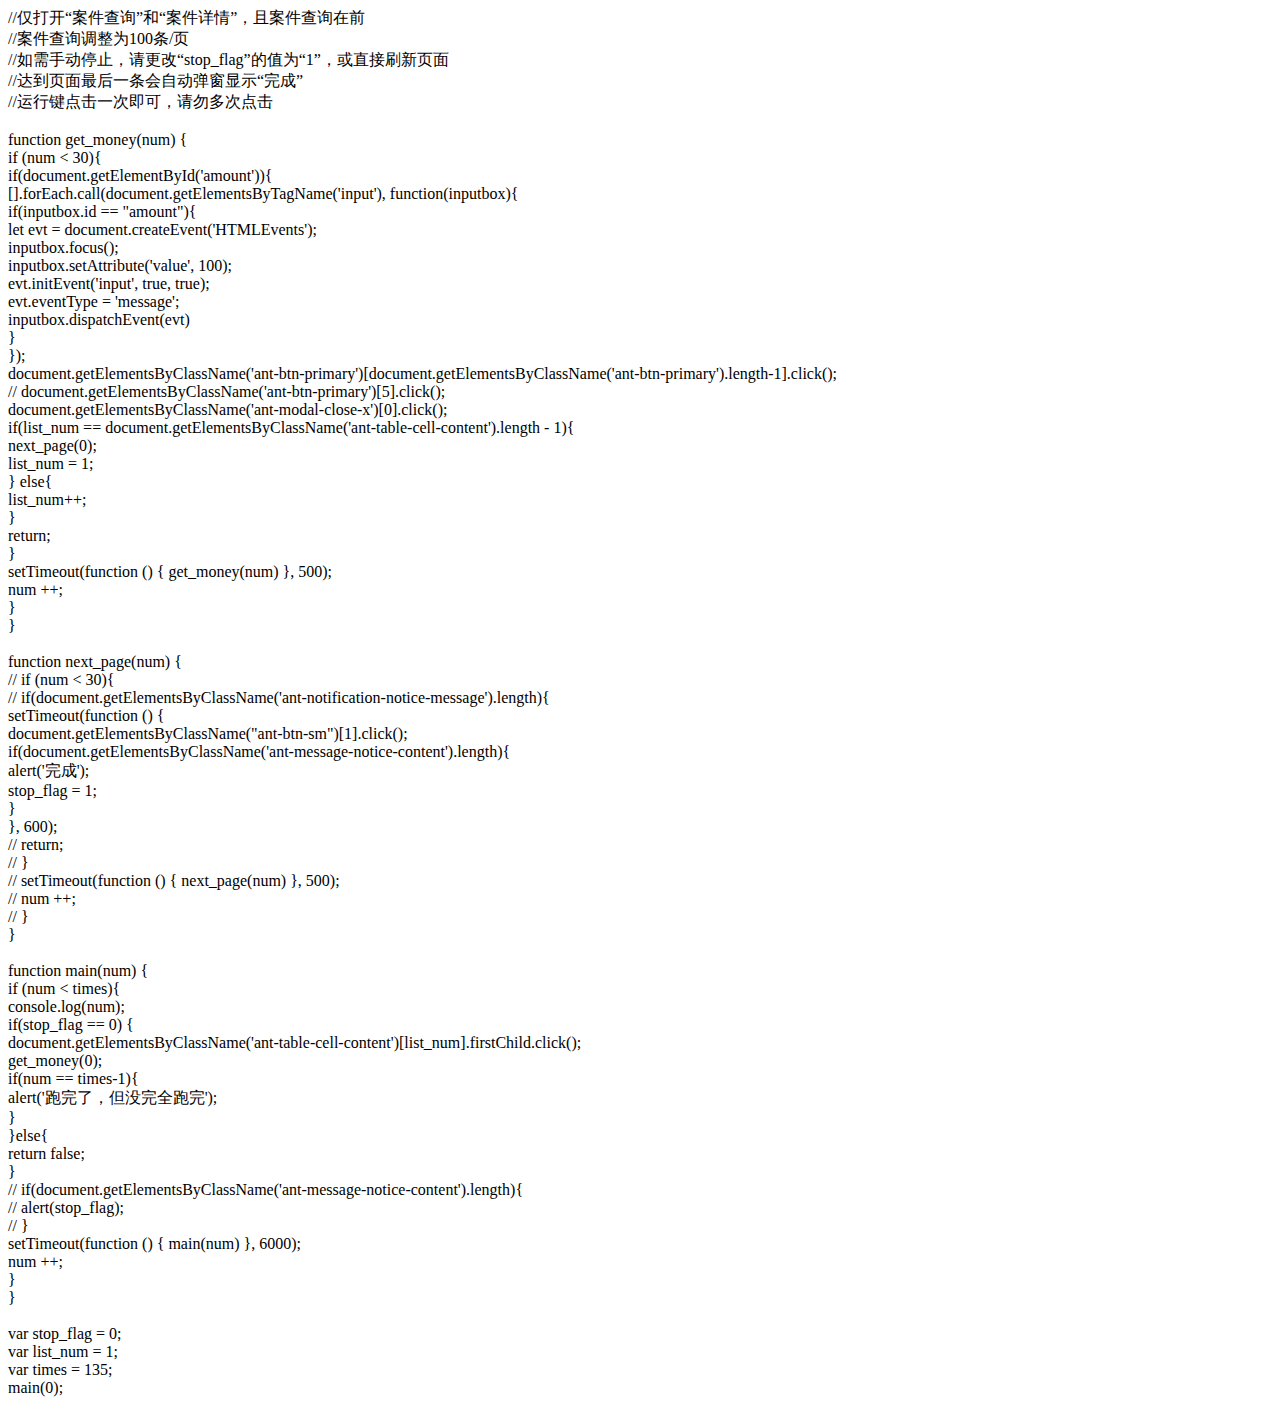
<file: qwjs/index.html>
<!DOCTYPE html>
<html lang="en" data-color-mode="auto" data-light-theme="light" data-dark-theme="dark">

<body>

<div>
//仅打开“案件查询”和“案件详情”，且案件查询在前<br>
//案件查询调整为100条/页<br>
//如需手动停止，请更改“stop_flag”的值为“1”，或直接刷新页面<br>
//达到页面最后一条会自动弹窗显示“完成”<br>
//运行键点击一次即可，请勿多次点击<br>

<br>
function get_money(num) {<br>
  if (num < 30){<br>
    if(document.getElementById('amount')){<br>
      [].forEach.call(document.getElementsByTagName('input'), function(inputbox){<br>
        if(inputbox.id == "amount"){<br>
    	  let evt = document.createEvent('HTMLEvents');<br>
    	  inputbox.focus();<br>
    	  inputbox.setAttribute('value', 100);<br>
    	  evt.initEvent('input', true, true);<br>
    	  evt.eventType = 'message';<br>
    	  inputbox.dispatchEvent(evt)<br>
  	}<br>
      });<br>
      document.getElementsByClassName('ant-btn-primary')[document.getElementsByClassName('ant-btn-primary').length-1].click();<br>
//       document.getElementsByClassName('ant-btn-primary')[5].click();<br>
      document.getElementsByClassName('ant-modal-close-x')[0].click();<br>
      if(list_num == document.getElementsByClassName('ant-table-cell-content').length - 1){<br>
        next_page(0);<br>
        list_num = 1;<br>
      } else{<br>
        list_num++;<br>
      }<br>
      return;<br>
    }<br>
    setTimeout(function () { get_money(num) }, 500);<br>
    num ++;<br>
  }<br>
}<br>
<br>
function next_page(num) {<br>
//   if (num < 30){<br>
//     if(document.getElementsByClassName('ant-notification-notice-message').length){<br>
      setTimeout(function () {<br>
        document.getElementsByClassName("ant-btn-sm")[1].click();<br>
        if(document.getElementsByClassName('ant-message-notice-content').length){<br>
					alert('完成');<br>
      		stop_flag = 1;<br>
				}<br>
      }, 600);<br>
//       return;<br>
//     }<br>
//     setTimeout(function () { next_page(num) }, 500);<br>
//     num ++;<br>
//   }<br>
}<br>
<br>
function main(num) {<br>
  if (num < times){<br>
    console.log(num);<br>
    if(stop_flag == 0) {<br>
      document.getElementsByClassName('ant-table-cell-content')[list_num].firstChild.click();<br>
      get_money(0);<br>
      if(num == times-1){<br>
	alert('跑完了，但没完全跑完');<br>
      }<br>
    }else{<br>
      return false;<br>
    }<br>
//     if(document.getElementsByClassName('ant-message-notice-content').length){<br>
//       alert(stop_flag);<br>
// 		}<br>
    setTimeout(function () { main(num) }, 6000);<br>
    num ++;<br>
  }<br>
}<br>
<br>
var stop_flag = 0;<br>
var list_num = 1;<br>
var times = 135;<br>
main(0);<br>
<br>
</div>

</body>

</html>
</file>
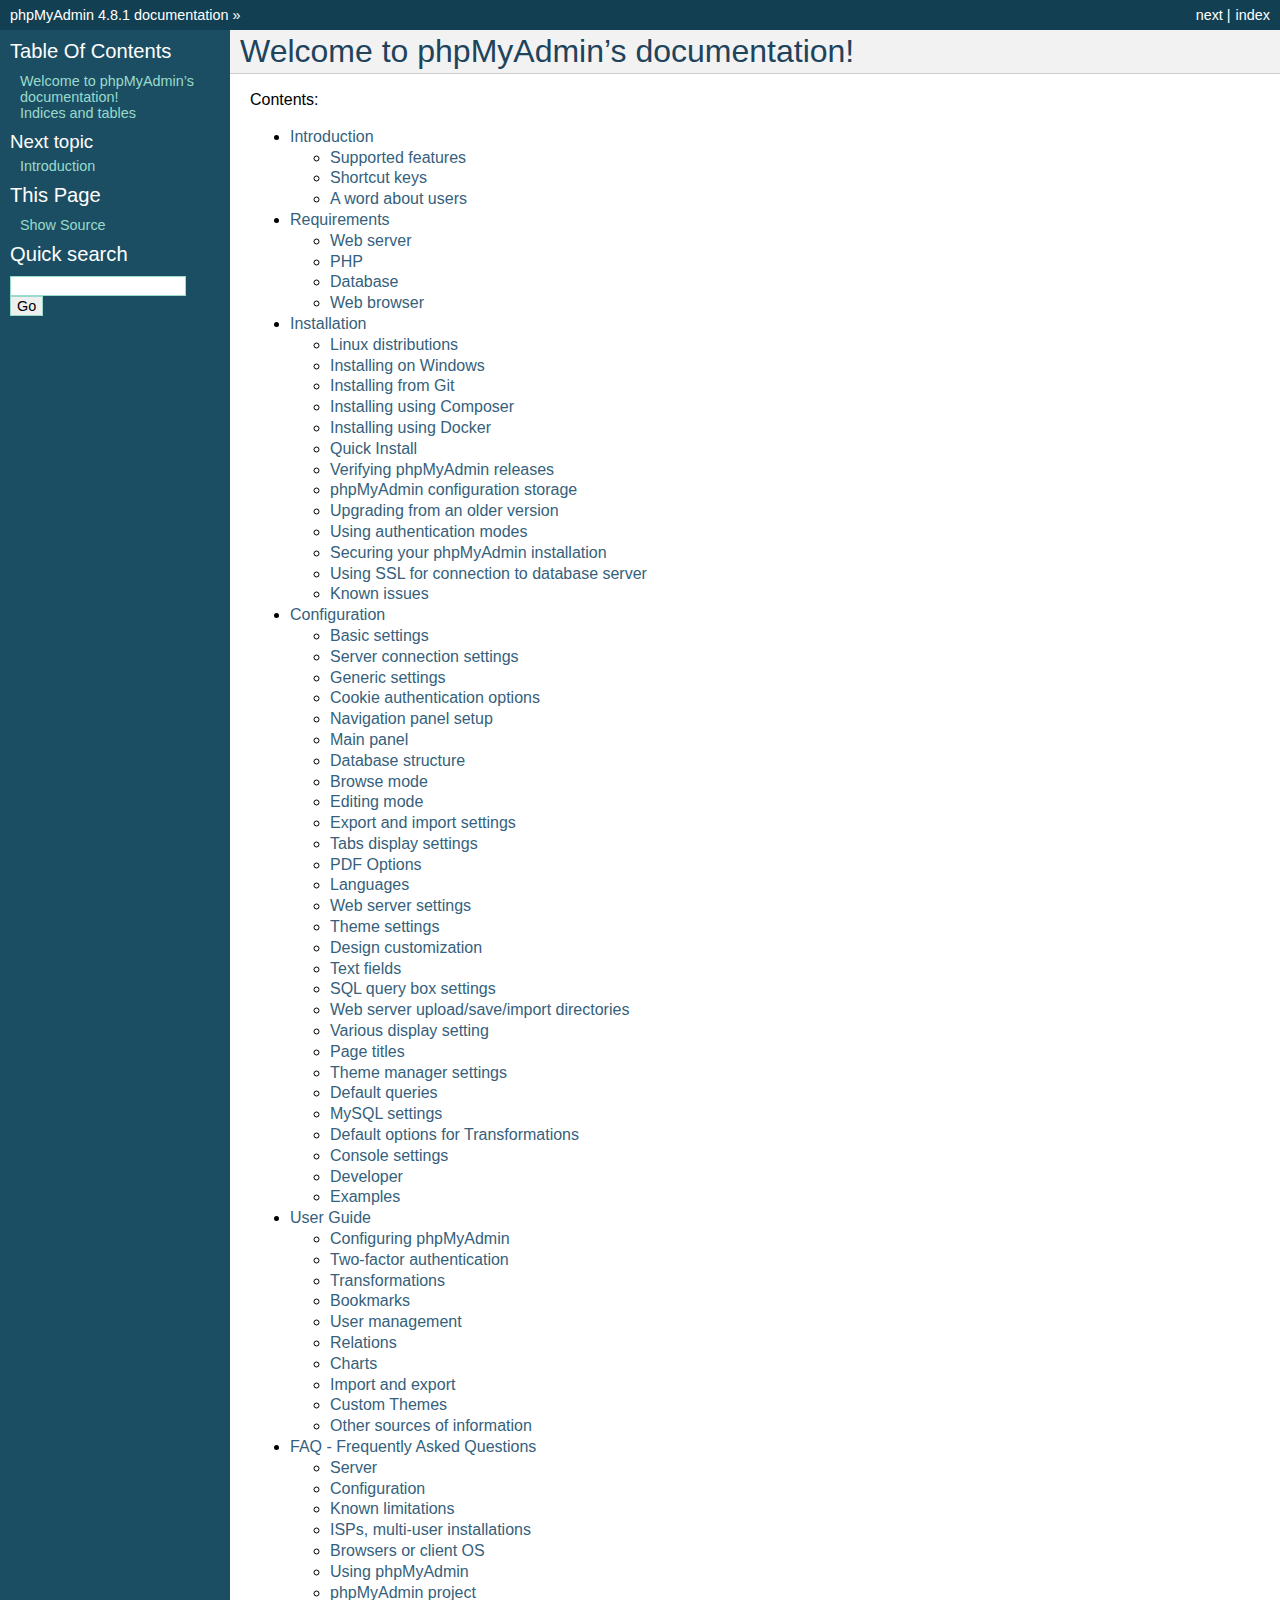
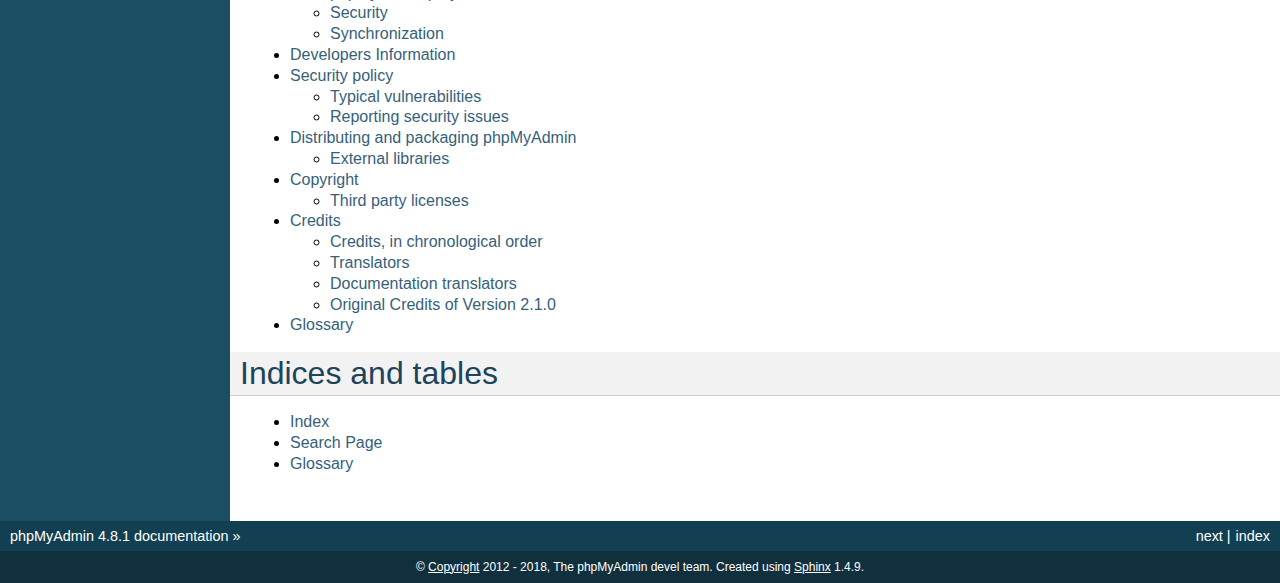
<file: phpmyadmin/doc/html/index.html>
<!DOCTYPE html PUBLIC "-//W3C//DTD XHTML 1.0 Transitional//EN"
  "http://www.w3.org/TR/xhtml1/DTD/xhtml1-transitional.dtd">


<html xmlns="http://www.w3.org/1999/xhtml">
  <head>
    <meta http-equiv="Content-Type" content="text/html; charset=utf-8" />
    
    <title>Welcome to phpMyAdmin’s documentation! &#8212; phpMyAdmin 4.8.1 documentation</title>
    
    <link rel="stylesheet" href="_static/classic.css" type="text/css" />
    <link rel="stylesheet" href="_static/pygments.css" type="text/css" />
    
    <script type="text/javascript">
      var DOCUMENTATION_OPTIONS = {
        URL_ROOT:    './',
        VERSION:     '4.8.1',
        COLLAPSE_INDEX: false,
        FILE_SUFFIX: '.html',
        HAS_SOURCE:  true
      };
    </script>
    <script type="text/javascript" src="_static/jquery.js"></script>
    <script type="text/javascript" src="_static/underscore.js"></script>
    <script type="text/javascript" src="_static/doctools.js"></script>
    <link rel="index" title="Index" href="genindex.html" />
    <link rel="search" title="Search" href="search.html" />
    <link rel="copyright" title="Copyright" href="copyright.html" />
    <link rel="top" title="phpMyAdmin 4.8.1 documentation" href="#" />
    <link rel="next" title="Introduction" href="intro.html" /> 
  </head>
  <body role="document">
    <div class="related" role="navigation" aria-label="related navigation">
      <h3>Navigation</h3>
      <ul>
        <li class="right" style="margin-right: 10px">
          <a href="genindex.html" title="General Index"
             accesskey="I">index</a></li>
        <li class="right" >
          <a href="intro.html" title="Introduction"
             accesskey="N">next</a> |</li>
        <li class="nav-item nav-item-0"><a href="#">phpMyAdmin 4.8.1 documentation</a> &#187;</li> 
      </ul>
    </div>  

    <div class="document">
      <div class="documentwrapper">
        <div class="bodywrapper">
          <div class="body" role="main">
            
  <div class="section" id="welcome-to-phpmyadmin-s-documentation">
<h1>Welcome to phpMyAdmin&#8217;s documentation!<a class="headerlink" href="#welcome-to-phpmyadmin-s-documentation" title="Permalink to this headline">¶</a></h1>
<p>Contents:</p>
<div class="toctree-wrapper compound">
<ul>
<li class="toctree-l1"><a class="reference internal" href="intro.html">Introduction</a><ul>
<li class="toctree-l2"><a class="reference internal" href="intro.html#supported-features">Supported features</a></li>
<li class="toctree-l2"><a class="reference internal" href="intro.html#shortcut-keys">Shortcut keys</a></li>
<li class="toctree-l2"><a class="reference internal" href="intro.html#a-word-about-users">A word about users</a></li>
</ul>
</li>
<li class="toctree-l1"><a class="reference internal" href="require.html">Requirements</a><ul>
<li class="toctree-l2"><a class="reference internal" href="require.html#web-server">Web server</a></li>
<li class="toctree-l2"><a class="reference internal" href="require.html#php">PHP</a></li>
<li class="toctree-l2"><a class="reference internal" href="require.html#database">Database</a></li>
<li class="toctree-l2"><a class="reference internal" href="require.html#web-browser">Web browser</a></li>
</ul>
</li>
<li class="toctree-l1"><a class="reference internal" href="setup.html">Installation</a><ul>
<li class="toctree-l2"><a class="reference internal" href="setup.html#linux-distributions">Linux distributions</a></li>
<li class="toctree-l2"><a class="reference internal" href="setup.html#installing-on-windows">Installing on Windows</a></li>
<li class="toctree-l2"><a class="reference internal" href="setup.html#installing-from-git">Installing from Git</a></li>
<li class="toctree-l2"><a class="reference internal" href="setup.html#installing-using-composer">Installing using Composer</a></li>
<li class="toctree-l2"><a class="reference internal" href="setup.html#installing-using-docker">Installing using Docker</a></li>
<li class="toctree-l2"><a class="reference internal" href="setup.html#quick-install">Quick Install</a></li>
<li class="toctree-l2"><a class="reference internal" href="setup.html#verifying-phpmyadmin-releases">Verifying phpMyAdmin releases</a></li>
<li class="toctree-l2"><a class="reference internal" href="setup.html#phpmyadmin-configuration-storage">phpMyAdmin configuration storage</a></li>
<li class="toctree-l2"><a class="reference internal" href="setup.html#upgrading-from-an-older-version">Upgrading from an older version</a></li>
<li class="toctree-l2"><a class="reference internal" href="setup.html#using-authentication-modes">Using authentication modes</a></li>
<li class="toctree-l2"><a class="reference internal" href="setup.html#securing-your-phpmyadmin-installation">Securing your phpMyAdmin installation</a></li>
<li class="toctree-l2"><a class="reference internal" href="setup.html#using-ssl-for-connection-to-database-server">Using SSL for connection to database server</a></li>
<li class="toctree-l2"><a class="reference internal" href="setup.html#known-issues">Known issues</a></li>
</ul>
</li>
<li class="toctree-l1"><a class="reference internal" href="config.html">Configuration</a><ul>
<li class="toctree-l2"><a class="reference internal" href="config.html#basic-settings">Basic settings</a></li>
<li class="toctree-l2"><a class="reference internal" href="config.html#server-connection-settings">Server connection settings</a></li>
<li class="toctree-l2"><a class="reference internal" href="config.html#generic-settings">Generic settings</a></li>
<li class="toctree-l2"><a class="reference internal" href="config.html#cookie-authentication-options">Cookie authentication options</a></li>
<li class="toctree-l2"><a class="reference internal" href="config.html#navigation-panel-setup">Navigation panel setup</a></li>
<li class="toctree-l2"><a class="reference internal" href="config.html#main-panel">Main panel</a></li>
<li class="toctree-l2"><a class="reference internal" href="config.html#database-structure">Database structure</a></li>
<li class="toctree-l2"><a class="reference internal" href="config.html#browse-mode">Browse mode</a></li>
<li class="toctree-l2"><a class="reference internal" href="config.html#editing-mode">Editing mode</a></li>
<li class="toctree-l2"><a class="reference internal" href="config.html#export-and-import-settings">Export and import settings</a></li>
<li class="toctree-l2"><a class="reference internal" href="config.html#tabs-display-settings">Tabs display settings</a></li>
<li class="toctree-l2"><a class="reference internal" href="config.html#pdf-options">PDF Options</a></li>
<li class="toctree-l2"><a class="reference internal" href="config.html#languages">Languages</a></li>
<li class="toctree-l2"><a class="reference internal" href="config.html#web-server-settings">Web server settings</a></li>
<li class="toctree-l2"><a class="reference internal" href="config.html#theme-settings">Theme settings</a></li>
<li class="toctree-l2"><a class="reference internal" href="config.html#design-customization">Design customization</a></li>
<li class="toctree-l2"><a class="reference internal" href="config.html#text-fields">Text fields</a></li>
<li class="toctree-l2"><a class="reference internal" href="config.html#sql-query-box-settings">SQL query box settings</a></li>
<li class="toctree-l2"><a class="reference internal" href="config.html#web-server-upload-save-import-directories">Web server upload/save/import directories</a></li>
<li class="toctree-l2"><a class="reference internal" href="config.html#various-display-setting">Various display setting</a></li>
<li class="toctree-l2"><a class="reference internal" href="config.html#page-titles">Page titles</a></li>
<li class="toctree-l2"><a class="reference internal" href="config.html#theme-manager-settings">Theme manager settings</a></li>
<li class="toctree-l2"><a class="reference internal" href="config.html#default-queries">Default queries</a></li>
<li class="toctree-l2"><a class="reference internal" href="config.html#mysql-settings">MySQL settings</a></li>
<li class="toctree-l2"><a class="reference internal" href="config.html#default-options-for-transformations">Default options for Transformations</a></li>
<li class="toctree-l2"><a class="reference internal" href="config.html#console-settings">Console settings</a></li>
<li class="toctree-l2"><a class="reference internal" href="config.html#developer">Developer</a></li>
<li class="toctree-l2"><a class="reference internal" href="config.html#examples">Examples</a></li>
</ul>
</li>
<li class="toctree-l1"><a class="reference internal" href="user.html">User Guide</a><ul>
<li class="toctree-l2"><a class="reference internal" href="settings.html">Configuring phpMyAdmin</a></li>
<li class="toctree-l2"><a class="reference internal" href="two_factor.html">Two-factor authentication</a></li>
<li class="toctree-l2"><a class="reference internal" href="transformations.html">Transformations</a></li>
<li class="toctree-l2"><a class="reference internal" href="bookmarks.html">Bookmarks</a></li>
<li class="toctree-l2"><a class="reference internal" href="privileges.html">User management</a></li>
<li class="toctree-l2"><a class="reference internal" href="relations.html">Relations</a></li>
<li class="toctree-l2"><a class="reference internal" href="charts.html">Charts</a></li>
<li class="toctree-l2"><a class="reference internal" href="import_export.html">Import and export</a></li>
<li class="toctree-l2"><a class="reference internal" href="themes.html">Custom Themes</a></li>
<li class="toctree-l2"><a class="reference internal" href="other.html">Other sources of information</a></li>
</ul>
</li>
<li class="toctree-l1"><a class="reference internal" href="faq.html">FAQ - Frequently Asked Questions</a><ul>
<li class="toctree-l2"><a class="reference internal" href="faq.html#server">Server</a></li>
<li class="toctree-l2"><a class="reference internal" href="faq.html#configuration">Configuration</a></li>
<li class="toctree-l2"><a class="reference internal" href="faq.html#known-limitations">Known limitations</a></li>
<li class="toctree-l2"><a class="reference internal" href="faq.html#isps-multi-user-installations">ISPs, multi-user installations</a></li>
<li class="toctree-l2"><a class="reference internal" href="faq.html#browsers-or-client-os">Browsers or client OS</a></li>
<li class="toctree-l2"><a class="reference internal" href="faq.html#using-phpmyadmin">Using phpMyAdmin</a></li>
<li class="toctree-l2"><a class="reference internal" href="faq.html#phpmyadmin-project">phpMyAdmin project</a></li>
<li class="toctree-l2"><a class="reference internal" href="faq.html#security">Security</a></li>
<li class="toctree-l2"><a class="reference internal" href="faq.html#synchronization">Synchronization</a></li>
</ul>
</li>
<li class="toctree-l1"><a class="reference internal" href="developers.html">Developers Information</a></li>
<li class="toctree-l1"><a class="reference internal" href="security.html">Security policy</a><ul>
<li class="toctree-l2"><a class="reference internal" href="security.html#typical-vulnerabilities">Typical vulnerabilities</a></li>
<li class="toctree-l2"><a class="reference internal" href="security.html#reporting-security-issues">Reporting security issues</a></li>
</ul>
</li>
<li class="toctree-l1"><a class="reference internal" href="vendors.html">Distributing and packaging phpMyAdmin</a><ul>
<li class="toctree-l2"><a class="reference internal" href="vendors.html#external-libraries">External libraries</a></li>
</ul>
</li>
<li class="toctree-l1"><a class="reference internal" href="copyright.html">Copyright</a><ul>
<li class="toctree-l2"><a class="reference internal" href="copyright.html#third-party-licenses">Third party licenses</a></li>
</ul>
</li>
<li class="toctree-l1"><a class="reference internal" href="credits.html">Credits</a><ul>
<li class="toctree-l2"><a class="reference internal" href="credits.html#credits-in-chronological-order">Credits, in chronological order</a></li>
<li class="toctree-l2"><a class="reference internal" href="credits.html#translators">Translators</a></li>
<li class="toctree-l2"><a class="reference internal" href="credits.html#documentation-translators">Documentation translators</a></li>
<li class="toctree-l2"><a class="reference internal" href="credits.html#original-credits-of-version-2-1-0">Original Credits of Version 2.1.0</a></li>
</ul>
</li>
<li class="toctree-l1"><a class="reference internal" href="glossary.html">Glossary</a></li>
</ul>
</div>
</div>
<div class="section" id="indices-and-tables">
<h1>Indices and tables<a class="headerlink" href="#indices-and-tables" title="Permalink to this headline">¶</a></h1>
<ul class="simple">
<li><a class="reference internal" href="genindex.html"><span class="std std-ref">Index</span></a></li>
<li><a class="reference internal" href="search.html"><span class="std std-ref">Search Page</span></a></li>
<li><a class="reference internal" href="glossary.html#glossary"><span class="std std-ref">Glossary</span></a></li>
</ul>
</div>


          </div>
        </div>
      </div>
      <div class="sphinxsidebar" role="navigation" aria-label="main navigation">
        <div class="sphinxsidebarwrapper">
  <h3><a href="#">Table Of Contents</a></h3>
  <ul>
<li><a class="reference internal" href="#">Welcome to phpMyAdmin&#8217;s documentation!</a></li>
<li><a class="reference internal" href="#indices-and-tables">Indices and tables</a></li>
</ul>

  <h4>Next topic</h4>
  <p class="topless"><a href="intro.html"
                        title="next chapter">Introduction</a></p>
  <div role="note" aria-label="source link">
    <h3>This Page</h3>
    <ul class="this-page-menu">
      <li><a href="_sources/index.txt"
            rel="nofollow">Show Source</a></li>
    </ul>
   </div>
<div id="searchbox" style="display: none" role="search">
  <h3>Quick search</h3>
    <form class="search" action="search.html" method="get">
      <div><input type="text" name="q" /></div>
      <div><input type="submit" value="Go" /></div>
      <input type="hidden" name="check_keywords" value="yes" />
      <input type="hidden" name="area" value="default" />
    </form>
</div>
<script type="text/javascript">$('#searchbox').show(0);</script>
        </div>
      </div>
      <div class="clearer"></div>
    </div>
    <div class="related" role="navigation" aria-label="related navigation">
      <h3>Navigation</h3>
      <ul>
        <li class="right" style="margin-right: 10px">
          <a href="genindex.html" title="General Index"
             >index</a></li>
        <li class="right" >
          <a href="intro.html" title="Introduction"
             >next</a> |</li>
        <li class="nav-item nav-item-0"><a href="#">phpMyAdmin 4.8.1 documentation</a> &#187;</li> 
      </ul>
    </div>
    <div class="footer" role="contentinfo">
        &#169; <a href="copyright.html">Copyright</a> 2012 - 2018, The phpMyAdmin devel team.
      Created using <a href="http://sphinx-doc.org/">Sphinx</a> 1.4.9.
    </div>
  </body>
</html>
</file>
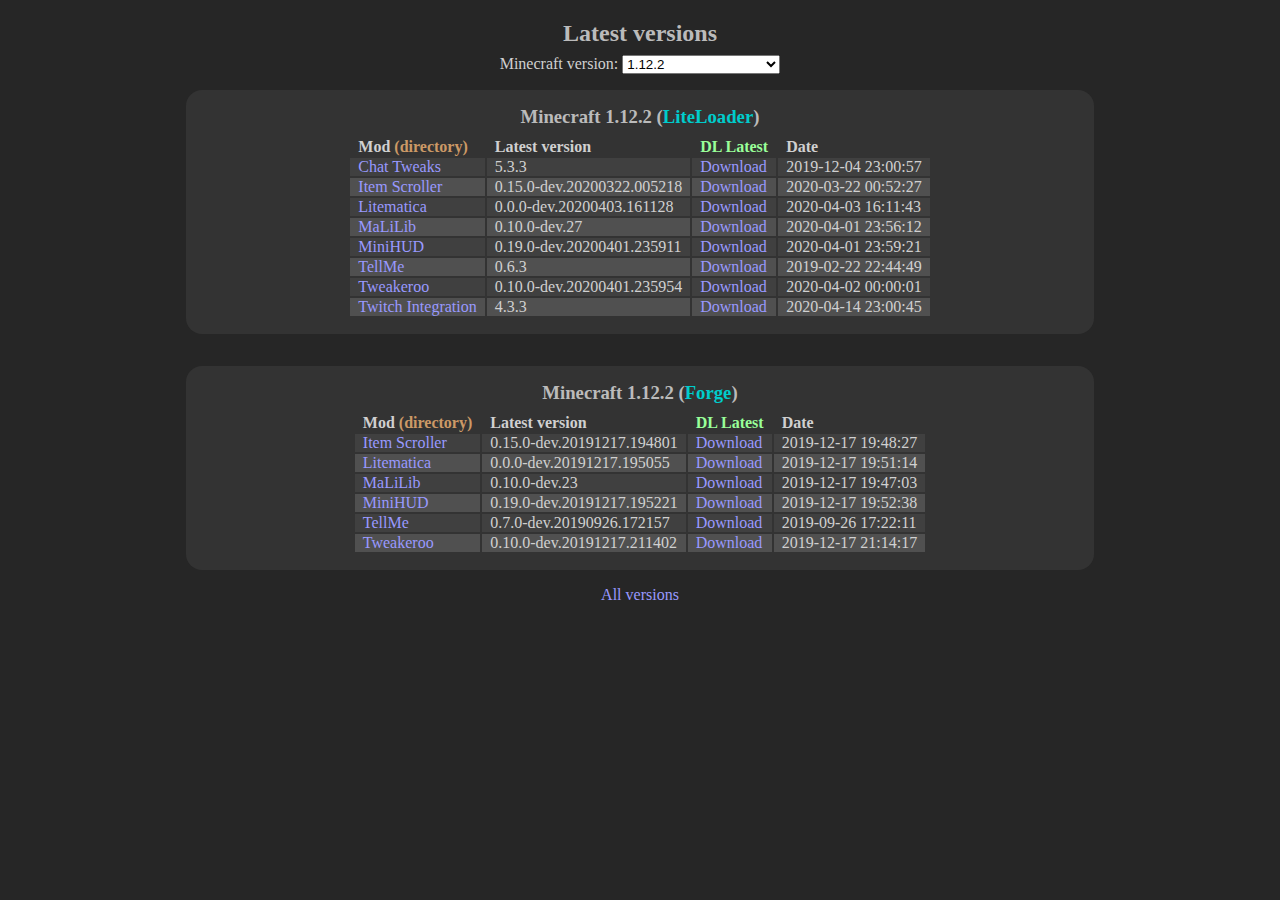
<file: file/1.12.2.html>
<!DOCTYPE html PUBLIC "-//W3C//DTD XHTML 1.0 Strict//EN" "http://www.w3.org/TR/xhtml1/DTD/xhtml1-strict.dtd">
<html xmlns="http://www.w3.org/1999/xhtml" xml:lang="fi">
<head>
<title>masa's Minecraft mods downloads</title>
<style type="text/css">
<!--
@import url('style/style.css');
-->
</style>
</head>
<body>


	<div class="div_wrapper">
		<h2>Latest versions</h2>
		<!--<h4>Note: Rift and Fabric versions are usually uploaded to <a href="https://www.curseforge.com/members/masady/projects">CurseForge</a> instead!</h4>-->

		<div style="display:block; margin-top: 0.5em;">
		Minecraft version:

		<form action = "" method = "get" style="display: inline; width: auto;">
			<select name="filename" onchange="window.location=this.value">
									<option value="All">All</option>
					<option value="Interesting">Interesting</option>
					<option value="1.16-snapshot-20w16a">1.16-snapshot-20w16a</option>
					<option value="1.16-snapshot-20w15a">1.16-snapshot-20w15a</option>
					<option value="1.16-snapshot-20w14a">1.16-snapshot-20w14a</option>
					<option value="1.16-snapshot-20w13a">1.16-snapshot-20w13a</option>
					<option value="1.16-snapshot-20w12a">1.16-snapshot-20w12a</option>
					<option value="1.16-snapshot-20w11a">1.16-snapshot-20w11a</option>
					<option value="1.16-snapshot-20w10a">1.16-snapshot-20w10a</option>
					<option value="1.16-snapshot-20w09a">1.16-snapshot-20w09a</option>
					<option value="1.16-snapshot-20w06a">1.16-snapshot-20w06a</option>
					<option value="1.15.2">1.15.2</option>
					<option value="1.15.1">1.15.1</option>
					<option value="1.15.0">1.15.0</option>
					<option value="1.15-pre4">1.15-pre4</option>
					<option value="1.15-pre3">1.15-pre3</option>
					<option value="1.15-pre1">1.15-pre1</option>
					<option value="1.15-snapshot-19w46b">1.15-snapshot-19w46b</option>
					<option value="1.15-snapshot-19w44a">1.15-snapshot-19w44a</option>
					<option value="1.15-snapshot-19w41a">1.15-snapshot-19w41a</option>
					<option value="1.15-snapshot-19w40a">1.15-snapshot-19w40a</option>
					<option value="1.15-snapshot-19w39a">1.15-snapshot-19w39a</option>
					<option value="1.15-snapshot-19w38b">1.15-snapshot-19w38b</option>
					<option value="1.15-snapshot-19w37a">1.15-snapshot-19w37a</option>
					<option value="1.15-snapshot-19w36a">1.15-snapshot-19w36a</option>
					<option value="1.14.4">1.14.4</option>
					<option value="1.14.3">1.14.3</option>
					<option value="1.14.2">1.14.2</option>
					<option value="1.14.0">1.14.0</option>
					<option value="1.13.2">1.13.2</option>
					<option value="1.12.2" selected="selected">1.12.2</option>
					<option value="1.12.3.html">1.12.3</option>
					<option value="1.12.0">1.12.0</option>
					<option value="1.10.2">1.10.2</option>
			</select>
		</form>
		</div>

		<div class="div_mc_ver">
			<h3 class="h_mc_ver">Minecraft 1.12.2 (<span class="mod_loader">LiteLoader</span>)</h3>
			<table>
				<tr class="tr_header">
					<td>Mod <span class="title_old_versions">(directory)</span></td>
					<td>Latest version</td>
					<td class="td_download">DL Latest</td>
					<td>Date</td>
				</tr>
				<tr class="tr_mod_entry_even">
					<td><a href="https://masa.dy.fi/tmp/minecraft/mods/chattweaks">Chat Tweaks</a></td>
					<td>5.3.3</td>
					<td><a href="https://masa.dy.fi/tmp/minecraft/mods/chattweaks/chattweaks-1.12.2-5.3.3.litemod">Download</a></td>
					<td>2019-12-04 23:00:57</td>
				</tr>
				<tr class="tr_mod_entry_odd">
					<td><a href="https://masa.dy.fi/tmp/minecraft/mods/itemscroller">Item Scroller</a></td>
					<td>0.15.0-dev.20200322.005218</td>
					<td><a href="https://masa.dy.fi/tmp/minecraft/mods/itemscroller/itemscroller-1.12.2-0.15.0-dev.20200322.005218.litemod">Download</a></td>
					<td>2020-03-22 00:52:27</td>
				</tr>
				<tr class="tr_mod_entry_even">
					<td><a href="https://masa.dy.fi/tmp/minecraft/mods/litematica">Litematica</a></td>
					<td>0.0.0-dev.20200403.161128</td>
					<td><a href="https://masa.dy.fi/tmp/minecraft/mods/litematica/litematica-1.12.2-0.0.0-dev.20200403.161128.litemod">Download</a></td>
					<td>2020-04-03 16:11:43</td>
				</tr>
				<tr class="tr_mod_entry_odd">
					<td><a href="https://masa.dy.fi/tmp/minecraft/mods/malilib">MaLiLib</a></td>
					<td>0.10.0-dev.27</td>
					<td><a href="https://masa.dy.fi/tmp/minecraft/mods/malilib/malilib-1.12.2-0.10.0-dev.27.litemod">Download</a></td>
					<td>2020-04-01 23:56:12</td>
				</tr>
				<tr class="tr_mod_entry_even">
					<td><a href="https://masa.dy.fi/tmp/minecraft/mods/minihud">MiniHUD</a></td>
					<td>0.19.0-dev.20200401.235911</td>
					<td><a href="https://masa.dy.fi/tmp/minecraft/mods/minihud/minihud-1.12.2-0.19.0-dev.20200401.235911.litemod">Download</a></td>
					<td>2020-04-01 23:59:21</td>
				</tr>
				<tr class="tr_mod_entry_odd">
					<td><a href="https://masa.dy.fi/tmp/minecraft/mods/tellme">TellMe</a></td>
					<td>0.6.3</td>
					<td><a href="https://masa.dy.fi/tmp/minecraft/mods/tellme/tellme-1.12.2-0.6.3.litemod">Download</a></td>
					<td>2019-02-22 22:44:49</td>
				</tr>
				<tr class="tr_mod_entry_even">
					<td><a href="https://masa.dy.fi/tmp/minecraft/mods/tweakeroo">Tweakeroo</a></td>
					<td>0.10.0-dev.20200401.235954</td>
					<td><a href="https://masa.dy.fi/tmp/minecraft/mods/tweakeroo/tweakeroo-1.12.2-0.10.0-dev.20200401.235954.litemod">Download</a></td>
					<td>2020-04-02 00:00:01</td>
				</tr>
				<tr class="tr_mod_entry_odd">
					<td><a href="https://masa.dy.fi/tmp/minecraft/mods/twitchintegration">Twitch Integration</a></td>
					<td>4.3.3</td>
					<td><a href="https://masa.dy.fi/tmp/minecraft/mods/twitchintegration/twitchintegration-1.12.2-4.3.3.litemod">Download</a></td>
					<td>2020-04-14 23:00:45</td>
				</tr>
			</table>
		</div> <!-- div_mc_ver -->
		<div class="div_mc_ver">
			<h3 class="h_mc_ver">Minecraft 1.12.2 (<span class="mod_loader">Forge</span>)</h3>
			<table>
				<tr class="tr_header">
					<td>Mod <span class="title_old_versions">(directory)</span></td>
					<td>Latest version</td>
					<td class="td_download">DL Latest</td>
					<td>Date</td>
				</tr>
				<tr class="tr_mod_entry_even">
					<td><a href="https://masa.dy.fi/tmp/minecraft/mods/itemscroller">Item Scroller</a></td>
					<td>0.15.0-dev.20191217.194801</td>
					<td><a href="https://masa.dy.fi/tmp/minecraft/mods/itemscroller/itemscroller-forge-1.12.2-0.15.0-dev.20191217.194801.jar">Download</a></td>
					<td>2019-12-17 19:48:27</td>
				</tr>
				<tr class="tr_mod_entry_odd">
					<td><a href="https://masa.dy.fi/tmp/minecraft/mods/litematica">Litematica</a></td>
					<td>0.0.0-dev.20191217.195055</td>
					<td><a href="https://masa.dy.fi/tmp/minecraft/mods/litematica/litematica-forge-1.12.2-0.0.0-dev.20191217.195055.jar">Download</a></td>
					<td>2019-12-17 19:51:14</td>
				</tr>
				<tr class="tr_mod_entry_even">
					<td><a href="https://masa.dy.fi/tmp/minecraft/mods/malilib">MaLiLib</a></td>
					<td>0.10.0-dev.23</td>
					<td><a href="https://masa.dy.fi/tmp/minecraft/mods/malilib/malilib-forge-1.12.2-0.10.0-dev.23.jar">Download</a></td>
					<td>2019-12-17 19:47:03</td>
				</tr>
				<tr class="tr_mod_entry_odd">
					<td><a href="https://masa.dy.fi/tmp/minecraft/mods/minihud">MiniHUD</a></td>
					<td>0.19.0-dev.20191217.195221</td>
					<td><a href="https://masa.dy.fi/tmp/minecraft/mods/minihud/minihud-forge-1.12.2-0.19.0-dev.20191217.195221.jar">Download</a></td>
					<td>2019-12-17 19:52:38</td>
				</tr>
				<tr class="tr_mod_entry_even">
					<td><a href="https://masa.dy.fi/tmp/minecraft/mods/tellme">TellMe</a></td>
					<td>0.7.0-dev.20190926.172157</td>
					<td><a href="https://masa.dy.fi/tmp/minecraft/mods/tellme/tellme-1.12.2-0.7.0-dev.20190926.172157.jar">Download</a></td>
					<td>2019-09-26 17:22:11</td>
				</tr>
				<tr class="tr_mod_entry_odd">
					<td><a href="https://masa.dy.fi/tmp/minecraft/mods/tweakeroo">Tweakeroo</a></td>
					<td>0.10.0-dev.20191217.211402</td>
					<td><a href="https://masa.dy.fi/tmp/minecraft/mods/tweakeroo/tweakeroo-forge-1.12.2-0.10.0-dev.20191217.211402.jar">Download</a></td>
					<td>2019-12-17 21:14:17</td>
				</tr>
			</table>
		</div> <!-- div_mc_ver -->
		<a href="https://masa.dy.fi/tmp/minecraft/mods/">All versions</a>

	</div> <!-- wrapper -->

</body>
</html>
</file>
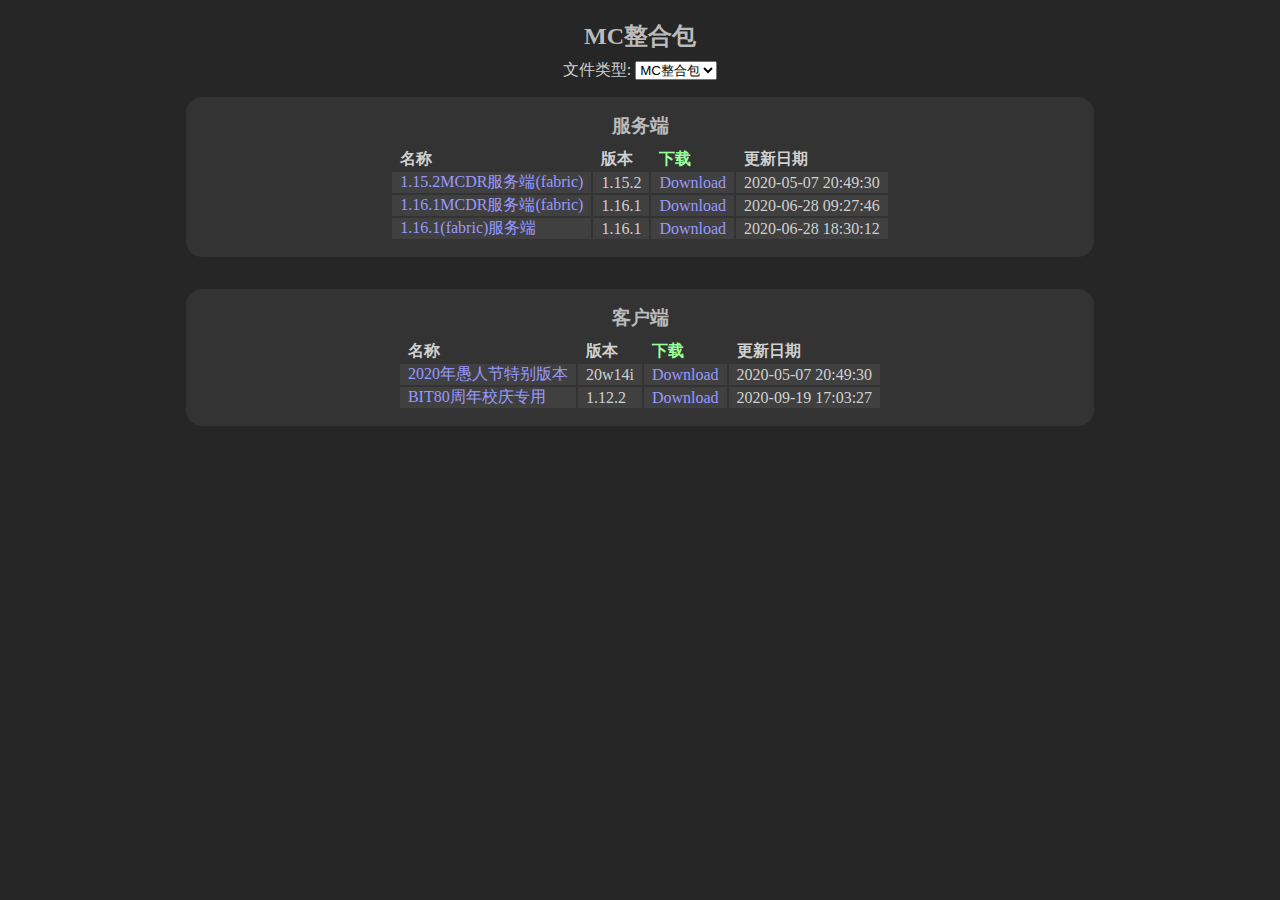
<file: file/mc.html>
<!DOCTYPE html PUBLIC "-//W3C//DTD XHTML 1.0 Strict//EN" "http://www.w3.org/TR/xhtml1/DTD/xhtml1-strict.dtd">
<html xmlns="http://www.w3.org/1999/xhtml" xml:lang="fi">
<meta charset="utf-8">
<head>
<title>Ycitus的文件下载</title>
<style type="text/css">
<!--
@import url('style/style.css');
-->
</style>
</head>
<body>


	<div class="div_wrapper">
		<h2>MC整合包</h2>
		
		<div style="display:block; margin-top: 0.5em;">
		文件类型:

		<form action = "" method = "get" style="display: inline; width: auto;">
			<select name="filename" onchange="window.location=this.value">
					<option value="myapp.html">我的APP</option>
					<option value="mc.html" selected="selected">MC整合包</option>
			</select>
		</form>
		</div>

		<div class="div_mc_ver">
			<h3 class="h_mc_ver">服务端</h3>
			<table>
				<tr class="tr_header">
					<td>名称</td>
					<td>版本</td>
					<td class="td_download">下载</td>
					<td>更新日期</td>
				</tr>
				<tr class="tr_mod_entry_even">
					<td><a style="cursor:pointer">1.15.2MCDR服务端(fabric)</a></td>
					<td>1.15.2</td>
					<td><a onclick="mc0()" style="cursor: pointer">Download</a></td>
					<td>2020-05-07 20:49:30</td>
				</tr>
				<tr class="tr_mod_entry_even">
					<td><a style="cursor:pointer">1.16.1MCDR服务端(fabric)</a></td>
					<td>1.16.1</td>
					<td><a onclick="mc1()" style="cursor: pointer">Download</a></td>
					<td>2020-06-28 09:27:46</td>
				</tr>
				<tr class="tr_mod_entry_even">
					<td><a style="cursor:pointer">1.16.1(fabric)服务端</a></td>
					<td>1.16.1</td>
					<td><a onclick="mc2()" style="cursor: pointer">Download</a></td>
					<td>2020-06-28 18:30:12</td>
				</tr>
			</table>
		</div> <!-- div_mc_ver -->
		<div class="div_mc_ver">
			<h3 class="h_mc_ver">客户端</h3>
			<table>
				<tr class="tr_header">
					<td>名称</td>
					<td>版本</td>
					<td class="td_download">下载</td>
					<td>更新日期</td>
				</tr>
				<tr class="tr_mod_entry_even">
					<td><a style="cursor:pointer">2020年愚人节特别版本</a></td>
					<td>20w14i</td>
					<td><a onclick="error()" style="cursor:pointer">Download</a></td>
					<td>2020-05-07 20:49:30</td>
				</tr>
				<tr class="tr_mod_entry_even">
					<td><a style="cursor:pointer">BIT80周年校庆专用</a></td>
					<td>1.12.2</td>
					<td><a onclick="error()" style="cursor:pointer">Download</a></td>
					<td>2020-09-19 17:03:27</td>
				</tr>
			</table>
		</div> <!-- div_mc_ver -->

	</div> <!-- wrapper -->
	<script src="../js/link.js"></script>

</body>
</html>
</file>
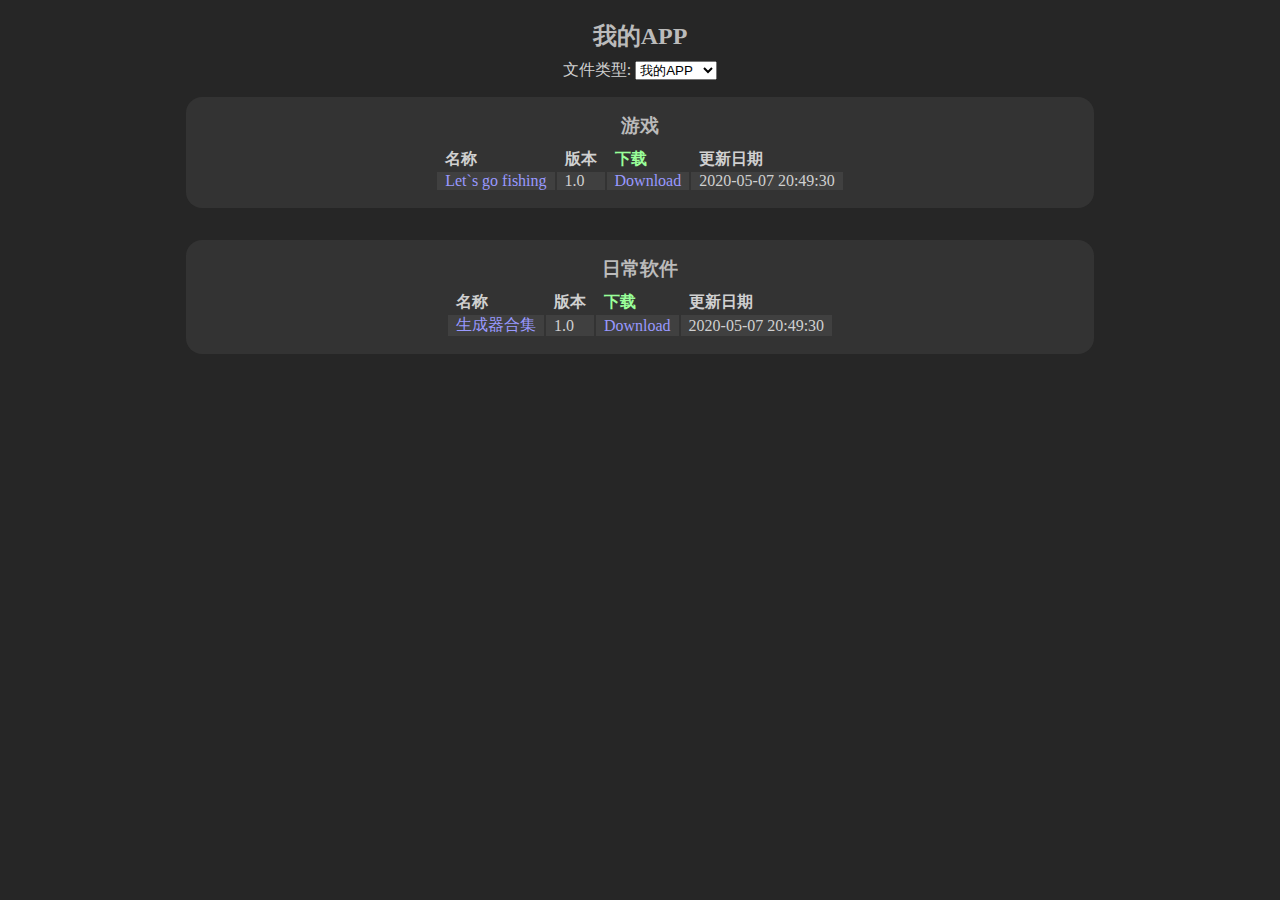
<file: file/myapp.html>
<!DOCTYPE html PUBLIC "-//W3C//DTD XHTML 1.0 Strict//EN" "http://www.w3.org/TR/xhtml1/DTD/xhtml1-strict.dtd">
<html xmlns="http://www.w3.org/1999/xhtml" xml:lang="fi">
<meta charset="utf-8">
<head>
<title>Ycitus的文件下载</title>
<style type="text/css">
<!--
@import url('style/style.css');
-->
</style>
</head>
<body>

	<div class="div_wrapper">
		<h2>我的APP</h2>
		
		<div style="display:block; margin-top: 0.5em;">
		文件类型:

		<form action = "" method = "get" style="display: inline; width: auto;">
			<select name="filename" onchange="window.location=this.value">
					<option value="myapp.html" selected="selected">我的APP</option>
					<option value="mc.html">MC整合包</option>
			</select>
		</form>
		</div>

		<div class="div_mc_ver">
			<h3 class="h_mc_ver">游戏</h3>
			<table>
				<tr class="tr_header">
					<td>名称</td>
					<td>版本</td>
					<td class="td_download">下载</td>
					<td>更新日期</td>
				</tr>
				<tr class="tr_mod_entry_even">
					<td><a style="cursor:pointer">Let`s go fishing</a></td>
					<td>1.0</td>
					<td><a href="/file//file/myapp/Let`s go fishing.apk">Download</a></td>
					<td>2020-05-07 20:49:30</td>
				</tr>
			</table>
		</div> <!-- div_mc_ver -->
		<div class="div_mc_ver">
			<h3 class="h_mc_ver">日常软件</h3>
			<table>
				<tr class="tr_header">
					<td>名称</td>
					<td>版本</td>
					<td class="td_download">下载</td>
					<td>更新日期</td>
				</tr>
				<tr class="tr_mod_entry_even">
					<td><a style="cursor:pointer">生成器合集</a></td>
					<td>1.0</td>
					<td><a href="/file/file/myapp/生成器合集.apk">Download</a></td>
					<td>2020-05-07 20:49:30</td>
				</tr>
			</table>
		</div> <!-- div_mc_ver -->

	</div> <!-- wrapper -->
	<script src="../js/box.js"></script>

</body>
</html>
</file>
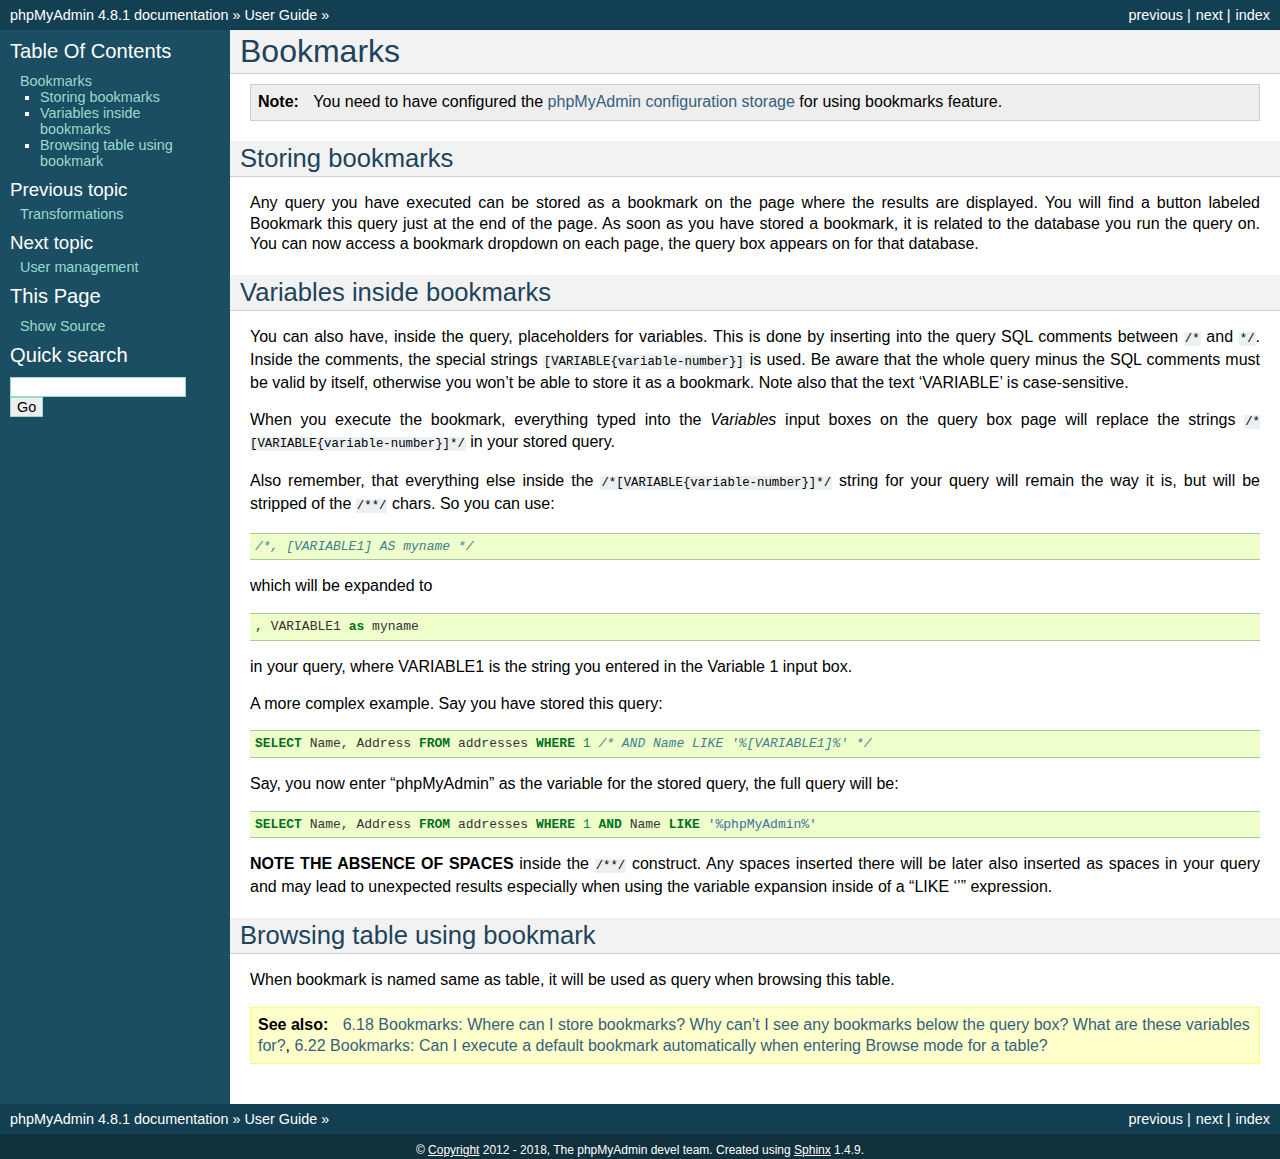
<file: phpmyadmin/doc/html/bookmarks.html>
<!DOCTYPE html PUBLIC "-//W3C//DTD XHTML 1.0 Transitional//EN"
  "http://www.w3.org/TR/xhtml1/DTD/xhtml1-transitional.dtd">


<html xmlns="http://www.w3.org/1999/xhtml">
  <head>
    <meta http-equiv="Content-Type" content="text/html; charset=utf-8" />
    
    <title>Bookmarks &#8212; phpMyAdmin 4.8.1 documentation</title>
    
    <link rel="stylesheet" href="_static/classic.css" type="text/css" />
    <link rel="stylesheet" href="_static/pygments.css" type="text/css" />
    
    <script type="text/javascript">
      var DOCUMENTATION_OPTIONS = {
        URL_ROOT:    './',
        VERSION:     '4.8.1',
        COLLAPSE_INDEX: false,
        FILE_SUFFIX: '.html',
        HAS_SOURCE:  true
      };
    </script>
    <script type="text/javascript" src="_static/jquery.js"></script>
    <script type="text/javascript" src="_static/underscore.js"></script>
    <script type="text/javascript" src="_static/doctools.js"></script>
    <link rel="index" title="Index" href="genindex.html" />
    <link rel="search" title="Search" href="search.html" />
    <link rel="copyright" title="Copyright" href="copyright.html" />
    <link rel="top" title="phpMyAdmin 4.8.1 documentation" href="index.html" />
    <link rel="up" title="User Guide" href="user.html" />
    <link rel="next" title="User management" href="privileges.html" />
    <link rel="prev" title="Transformations" href="transformations.html" /> 
  </head>
  <body role="document">
    <div class="related" role="navigation" aria-label="related navigation">
      <h3>Navigation</h3>
      <ul>
        <li class="right" style="margin-right: 10px">
          <a href="genindex.html" title="General Index"
             accesskey="I">index</a></li>
        <li class="right" >
          <a href="privileges.html" title="User management"
             accesskey="N">next</a> |</li>
        <li class="right" >
          <a href="transformations.html" title="Transformations"
             accesskey="P">previous</a> |</li>
        <li class="nav-item nav-item-0"><a href="index.html">phpMyAdmin 4.8.1 documentation</a> &#187;</li>
          <li class="nav-item nav-item-1"><a href="user.html" accesskey="U">User Guide</a> &#187;</li> 
      </ul>
    </div>  

    <div class="document">
      <div class="documentwrapper">
        <div class="bodywrapper">
          <div class="body" role="main">
            
  <div class="section" id="bookmarks">
<span id="id1"></span><h1>Bookmarks<a class="headerlink" href="#bookmarks" title="Permalink to this headline">¶</a></h1>
<div class="admonition note">
<p class="first admonition-title">Note</p>
<p class="last">You need to have configured the <a class="reference internal" href="setup.html#linked-tables"><span class="std std-ref">phpMyAdmin configuration storage</span></a> for using bookmarks
feature.</p>
</div>
<div class="section" id="storing-bookmarks">
<h2>Storing bookmarks<a class="headerlink" href="#storing-bookmarks" title="Permalink to this headline">¶</a></h2>
<p>Any query you have executed can be stored as a bookmark on the page
where the results are displayed. You will find a button labeled
<span class="guilabel">Bookmark this query</span> just at the end of the page. As soon as you have
stored a bookmark, it is related to the database you run the query on.
You can now access a bookmark dropdown on each page, the query box
appears on for that database.</p>
</div>
<div class="section" id="variables-inside-bookmarks">
<h2>Variables inside bookmarks<a class="headerlink" href="#variables-inside-bookmarks" title="Permalink to this headline">¶</a></h2>
<p>You can also have, inside the query, placeholders for variables.
This is done by inserting into the query SQL comments between <code class="docutils literal"><span class="pre">/*</span></code> and
<code class="docutils literal"><span class="pre">*/</span></code>. Inside the comments, the special strings <code class="docutils literal"><span class="pre">[VARIABLE{variable-number}]</span></code> is used.
Be aware that the whole query minus the SQL comments must be
valid by itself, otherwise you won&#8217;t be able to store it as a bookmark.
Note also that the text &#8216;VARIABLE&#8217; is case-sensitive.</p>
<p>When you execute the bookmark, everything typed into the <em>Variables</em>
input boxes on the query box page will replace the strings <code class="docutils literal"><span class="pre">/*[VARIABLE{variable-number}]*/</span></code> in
your stored query.</p>
<p>Also remember, that everything else inside the <code class="docutils literal"><span class="pre">/*[VARIABLE{variable-number}]*/</span></code> string for
your query will remain the way it is, but will be stripped of the <code class="docutils literal"><span class="pre">/**/</span></code>
chars. So you can use:</p>
<div class="highlight-mysql"><div class="highlight"><pre><span></span><span class="cm">/*, [VARIABLE1] AS myname */</span>
</pre></div>
</div>
<p>which will be expanded to</p>
<div class="highlight-mysql"><div class="highlight"><pre><span></span><span class="p">,</span> <span class="n">VARIABLE1</span> <span class="k">as</span> <span class="n">myname</span>
</pre></div>
</div>
<p>in your query, where VARIABLE1 is the string you entered in the Variable 1 input box.</p>
<p>A more complex example. Say you have stored
this query:</p>
<div class="highlight-mysql"><div class="highlight"><pre><span></span><span class="k">SELECT</span> <span class="n">Name</span><span class="p">,</span> <span class="n">Address</span> <span class="k">FROM</span> <span class="n">addresses</span> <span class="k">WHERE</span> <span class="mi">1</span> <span class="cm">/* AND Name LIKE &#39;%[VARIABLE1]%&#39; */</span>
</pre></div>
</div>
<p>Say, you now enter &#8220;phpMyAdmin&#8221; as the variable for the stored query, the full
query will be:</p>
<div class="highlight-mysql"><div class="highlight"><pre><span></span><span class="k">SELECT</span> <span class="n">Name</span><span class="p">,</span> <span class="n">Address</span> <span class="k">FROM</span> <span class="n">addresses</span> <span class="k">WHERE</span> <span class="mi">1</span> <span class="k">AND</span> <span class="n">Name</span> <span class="k">LIKE</span> <span class="s1">&#39;%phpMyAdmin%&#39;</span>
</pre></div>
</div>
<p><strong>NOTE THE ABSENCE OF SPACES</strong> inside the <code class="docutils literal"><span class="pre">/**/</span></code> construct. Any spaces
inserted there will be later also inserted as spaces in your query and may lead
to unexpected results especially when using the variable expansion inside of a
&#8220;LIKE &#8216;&#8217;&#8221; expression.</p>
</div>
<div class="section" id="browsing-table-using-bookmark">
<h2>Browsing table using bookmark<a class="headerlink" href="#browsing-table-using-bookmark" title="Permalink to this headline">¶</a></h2>
<p>When bookmark is named same as table, it will be used as query when browsing
this table.</p>
<div class="admonition seealso">
<p class="first admonition-title">See also</p>
<p class="last"><a class="reference internal" href="faq.html#faqbookmark"><span class="std std-ref">6.18 Bookmarks: Where can I store bookmarks? Why can&#8217;t I see any bookmarks below the query box? What are these variables for?</span></a>,
<a class="reference internal" href="faq.html#faq6-22"><span class="std std-ref">6.22 Bookmarks: Can I execute a default bookmark automatically when entering Browse mode for a table?</span></a></p>
</div>
</div>
</div>


          </div>
        </div>
      </div>
      <div class="sphinxsidebar" role="navigation" aria-label="main navigation">
        <div class="sphinxsidebarwrapper">
  <h3><a href="index.html">Table Of Contents</a></h3>
  <ul>
<li><a class="reference internal" href="#">Bookmarks</a><ul>
<li><a class="reference internal" href="#storing-bookmarks">Storing bookmarks</a></li>
<li><a class="reference internal" href="#variables-inside-bookmarks">Variables inside bookmarks</a></li>
<li><a class="reference internal" href="#browsing-table-using-bookmark">Browsing table using bookmark</a></li>
</ul>
</li>
</ul>

  <h4>Previous topic</h4>
  <p class="topless"><a href="transformations.html"
                        title="previous chapter">Transformations</a></p>
  <h4>Next topic</h4>
  <p class="topless"><a href="privileges.html"
                        title="next chapter">User management</a></p>
  <div role="note" aria-label="source link">
    <h3>This Page</h3>
    <ul class="this-page-menu">
      <li><a href="_sources/bookmarks.txt"
            rel="nofollow">Show Source</a></li>
    </ul>
   </div>
<div id="searchbox" style="display: none" role="search">
  <h3>Quick search</h3>
    <form class="search" action="search.html" method="get">
      <div><input type="text" name="q" /></div>
      <div><input type="submit" value="Go" /></div>
      <input type="hidden" name="check_keywords" value="yes" />
      <input type="hidden" name="area" value="default" />
    </form>
</div>
<script type="text/javascript">$('#searchbox').show(0);</script>
        </div>
      </div>
      <div class="clearer"></div>
    </div>
    <div class="related" role="navigation" aria-label="related navigation">
      <h3>Navigation</h3>
      <ul>
        <li class="right" style="margin-right: 10px">
          <a href="genindex.html" title="General Index"
             >index</a></li>
        <li class="right" >
          <a href="privileges.html" title="User management"
             >next</a> |</li>
        <li class="right" >
          <a href="transformations.html" title="Transformations"
             >previous</a> |</li>
        <li class="nav-item nav-item-0"><a href="index.html">phpMyAdmin 4.8.1 documentation</a> &#187;</li>
          <li class="nav-item nav-item-1"><a href="user.html" >User Guide</a> &#187;</li> 
      </ul>
    </div>
    <div class="footer" role="contentinfo">
        &#169; <a href="copyright.html">Copyright</a> 2012 - 2018, The phpMyAdmin devel team.
      Created using <a href="http://sphinx-doc.org/">Sphinx</a> 1.4.9.
    </div>
  </body>
</html>
</file>
<file: phpmyadmin/doc/html/_static/classic.css>
/*
 * default.css_t
 * ~~~~~~~~~~~~~
 *
 * Sphinx stylesheet -- default theme.
 *
 * :copyright: Copyright 2007-2016 by the Sphinx team, see AUTHORS.
 * :license: BSD, see LICENSE for details.
 *
 */

@import url("basic.css");

/* -- page layout ----------------------------------------------------------- */

body {
    font-family: sans-serif;
    font-size: 100%;
    background-color: #11303d;
    color: #000;
    margin: 0;
    padding: 0;
}

div.document {
    background-color: #1c4e63;
}

div.documentwrapper {
    float: left;
    width: 100%;
}

div.bodywrapper {
    margin: 0 0 0 230px;
}

div.body {
    background-color: #ffffff;
    color: #000000;
    padding: 0 20px 30px 20px;
}

div.footer {
    color: #ffffff;
    width: 100%;
    padding: 9px 0 9px 0;
    text-align: center;
    font-size: 75%;
}

div.footer a {
    color: #ffffff;
    text-decoration: underline;
}

div.related {
    background-color: #133f52;
    line-height: 30px;
    color: #ffffff;
}

div.related a {
    color: #ffffff;
}

div.sphinxsidebar {
}

div.sphinxsidebar h3 {
    font-family: 'Trebuchet MS', sans-serif;
    color: #ffffff;
    font-size: 1.4em;
    font-weight: normal;
    margin: 0;
    padding: 0;
}

div.sphinxsidebar h3 a {
    color: #ffffff;
}

div.sphinxsidebar h4 {
    font-family: 'Trebuchet MS', sans-serif;
    color: #ffffff;
    font-size: 1.3em;
    font-weight: normal;
    margin: 5px 0 0 0;
    padding: 0;
}

div.sphinxsidebar p {
    color: #ffffff;
}

div.sphinxsidebar p.topless {
    margin: 5px 10px 10px 10px;
}

div.sphinxsidebar ul {
    margin: 10px;
    padding: 0;
    color: #ffffff;
}

div.sphinxsidebar a {
    color: #98dbcc;
}

div.sphinxsidebar input {
    border: 1px solid #98dbcc;
    font-family: sans-serif;
    font-size: 1em;
}



/* -- hyperlink styles ------------------------------------------------------ */

a {
    color: #355f7c;
    text-decoration: none;
}

a:visited {
    color: #355f7c;
    text-decoration: none;
}

a:hover {
    text-decoration: underline;
}



/* -- body styles ----------------------------------------------------------- */

div.body h1,
div.body h2,
div.body h3,
div.body h4,
div.body h5,
div.body h6 {
    font-family: 'Trebuchet MS', sans-serif;
    background-color: #f2f2f2;
    font-weight: normal;
    color: #20435c;
    border-bottom: 1px solid #ccc;
    margin: 20px -20px 10px -20px;
    padding: 3px 0 3px 10px;
}

div.body h1 { margin-top: 0; font-size: 200%; }
div.body h2 { font-size: 160%; }
div.body h3 { font-size: 140%; }
div.body h4 { font-size: 120%; }
div.body h5 { font-size: 110%; }
div.body h6 { font-size: 100%; }

a.headerlink {
    color: #c60f0f;
    font-size: 0.8em;
    padding: 0 4px 0 4px;
    text-decoration: none;
}

a.headerlink:hover {
    background-color: #c60f0f;
    color: white;
}

div.body p, div.body dd, div.body li, div.body blockquote {
    text-align: justify;
    line-height: 130%;
}

div.admonition p.admonition-title + p {
    display: inline;
}

div.admonition p {
    margin-bottom: 5px;
}

div.admonition pre {
    margin-bottom: 5px;
}

div.admonition ul, div.admonition ol {
    margin-bottom: 5px;
}

div.note {
    background-color: #eee;
    border: 1px solid #ccc;
}

div.seealso {
    background-color: #ffc;
    border: 1px solid #ff6;
}

div.topic {
    background-color: #eee;
}

div.warning {
    background-color: #ffe4e4;
    border: 1px solid #f66;
}

p.admonition-title {
    display: inline;
}

p.admonition-title:after {
    content: ":";
}

pre {
    padding: 5px;
    background-color: #eeffcc;
    color: #333333;
    line-height: 120%;
    border: 1px solid #ac9;
    border-left: none;
    border-right: none;
}

code {
    background-color: #ecf0f3;
    padding: 0 1px 0 1px;
    font-size: 0.95em;
}

th {
    background-color: #ede;
}

.warning code {
    background: #efc2c2;
}

.note code {
    background: #d6d6d6;
}

.viewcode-back {
    font-family: sans-serif;
}

div.viewcode-block:target {
    background-color: #f4debf;
    border-top: 1px solid #ac9;
    border-bottom: 1px solid #ac9;
}

div.code-block-caption {
    color: #efefef;
    background-color: #1c4e63;
}
</file>
<file: phpmyadmin/doc/html/_static/pygments.css>
.highlight .hll { background-color: #ffffcc }
.highlight  { background: #eeffcc; }
.highlight .c { color: #408090; font-style: italic } /* Comment */
.highlight .err { border: 1px solid #FF0000 } /* Error */
.highlight .k { color: #007020; font-weight: bold } /* Keyword */
.highlight .o { color: #666666 } /* Operator */
.highlight .ch { color: #408090; font-style: italic } /* Comment.Hashbang */
.highlight .cm { color: #408090; font-style: italic } /* Comment.Multiline */
.highlight .cp { color: #007020 } /* Comment.Preproc */
.highlight .cpf { color: #408090; font-style: italic } /* Comment.PreprocFile */
.highlight .c1 { color: #408090; font-style: italic } /* Comment.Single */
.highlight .cs { color: #408090; background-color: #fff0f0 } /* Comment.Special */
.highlight .gd { color: #A00000 } /* Generic.Deleted */
.highlight .ge { font-style: italic } /* Generic.Emph */
.highlight .gr { color: #FF0000 } /* Generic.Error */
.highlight .gh { color: #000080; font-weight: bold } /* Generic.Heading */
.highlight .gi { color: #00A000 } /* Generic.Inserted */
.highlight .go { color: #333333 } /* Generic.Output */
.highlight .gp { color: #c65d09; font-weight: bold } /* Generic.Prompt */
.highlight .gs { font-weight: bold } /* Generic.Strong */
.highlight .gu { color: #800080; font-weight: bold } /* Generic.Subheading */
.highlight .gt { color: #0044DD } /* Generic.Traceback */
.highlight .kc { color: #007020; font-weight: bold } /* Keyword.Constant */
.highlight .kd { color: #007020; font-weight: bold } /* Keyword.Declaration */
.highlight .kn { color: #007020; font-weight: bold } /* Keyword.Namespace */
.highlight .kp { color: #007020 } /* Keyword.Pseudo */
.highlight .kr { color: #007020; font-weight: bold } /* Keyword.Reserved */
.highlight .kt { color: #902000 } /* Keyword.Type */
.highlight .m { color: #208050 } /* Literal.Number */
.highlight .s { color: #4070a0 } /* Literal.String */
.highlight .na { color: #4070a0 } /* Name.Attribute */
.highlight .nb { color: #007020 } /* Name.Builtin */
.highlight .nc { color: #0e84b5; font-weight: bold } /* Name.Class */
.highlight .no { color: #60add5 } /* Name.Constant */
.highlight .nd { color: #555555; font-weight: bold } /* Name.Decorator */
.highlight .ni { color: #d55537; font-weight: bold } /* Name.Entity */
.highlight .ne { color: #007020 } /* Name.Exception */
.highlight .nf { color: #06287e } /* Name.Function */
.highlight .nl { color: #002070; font-weight: bold } /* Name.Label */
.highlight .nn { color: #0e84b5; font-weight: bold } /* Name.Namespace */
.highlight .nt { color: #062873; font-weight: bold } /* Name.Tag */
.highlight .nv { color: #bb60d5 } /* Name.Variable */
.highlight .ow { color: #007020; font-weight: bold } /* Operator.Word */
.highlight .w { color: #bbbbbb } /* Text.Whitespace */
.highlight .mb { color: #208050 } /* Literal.Number.Bin */
.highlight .mf { color: #208050 } /* Literal.Number.Float */
.highlight .mh { color: #208050 } /* Literal.Number.Hex */
.highlight .mi { color: #208050 } /* Literal.Number.Integer */
.highlight .mo { color: #208050 } /* Literal.Number.Oct */
.highlight .sa { color: #4070a0 } /* Literal.String.Affix */
.highlight .sb { color: #4070a0 } /* Literal.String.Backtick */
.highlight .sc { color: #4070a0 } /* Literal.String.Char */
.highlight .dl { color: #4070a0 } /* Literal.String.Delimiter */
.highlight .sd { color: #4070a0; font-style: italic } /* Literal.String.Doc */
.highlight .s2 { color: #4070a0 } /* Literal.String.Double */
.highlight .se { color: #4070a0; font-weight: bold } /* Literal.String.Escape */
.highlight .sh { color: #4070a0 } /* Literal.String.Heredoc */
.highlight .si { color: #70a0d0; font-style: italic } /* Literal.String.Interpol */
.highlight .sx { color: #c65d09 } /* Literal.String.Other */
.highlight .sr { color: #235388 } /* Literal.String.Regex */
.highlight .s1 { color: #4070a0 } /* Literal.String.Single */
.highlight .ss { color: #517918 } /* Literal.String.Symbol */
.highlight .bp { color: #007020 } /* Name.Builtin.Pseudo */
.highlight .fm { color: #06287e } /* Name.Function.Magic */
.highlight .vc { color: #bb60d5 } /* Name.Variable.Class */
.highlight .vg { color: #bb60d5 } /* Name.Variable.Global */
.highlight .vi { color: #bb60d5 } /* Name.Variable.Instance */
.highlight .vm { color: #bb60d5 } /* Name.Variable.Magic */
.highlight .il { color: #208050 } /* Literal.Number.Integer.Long */
</file>
